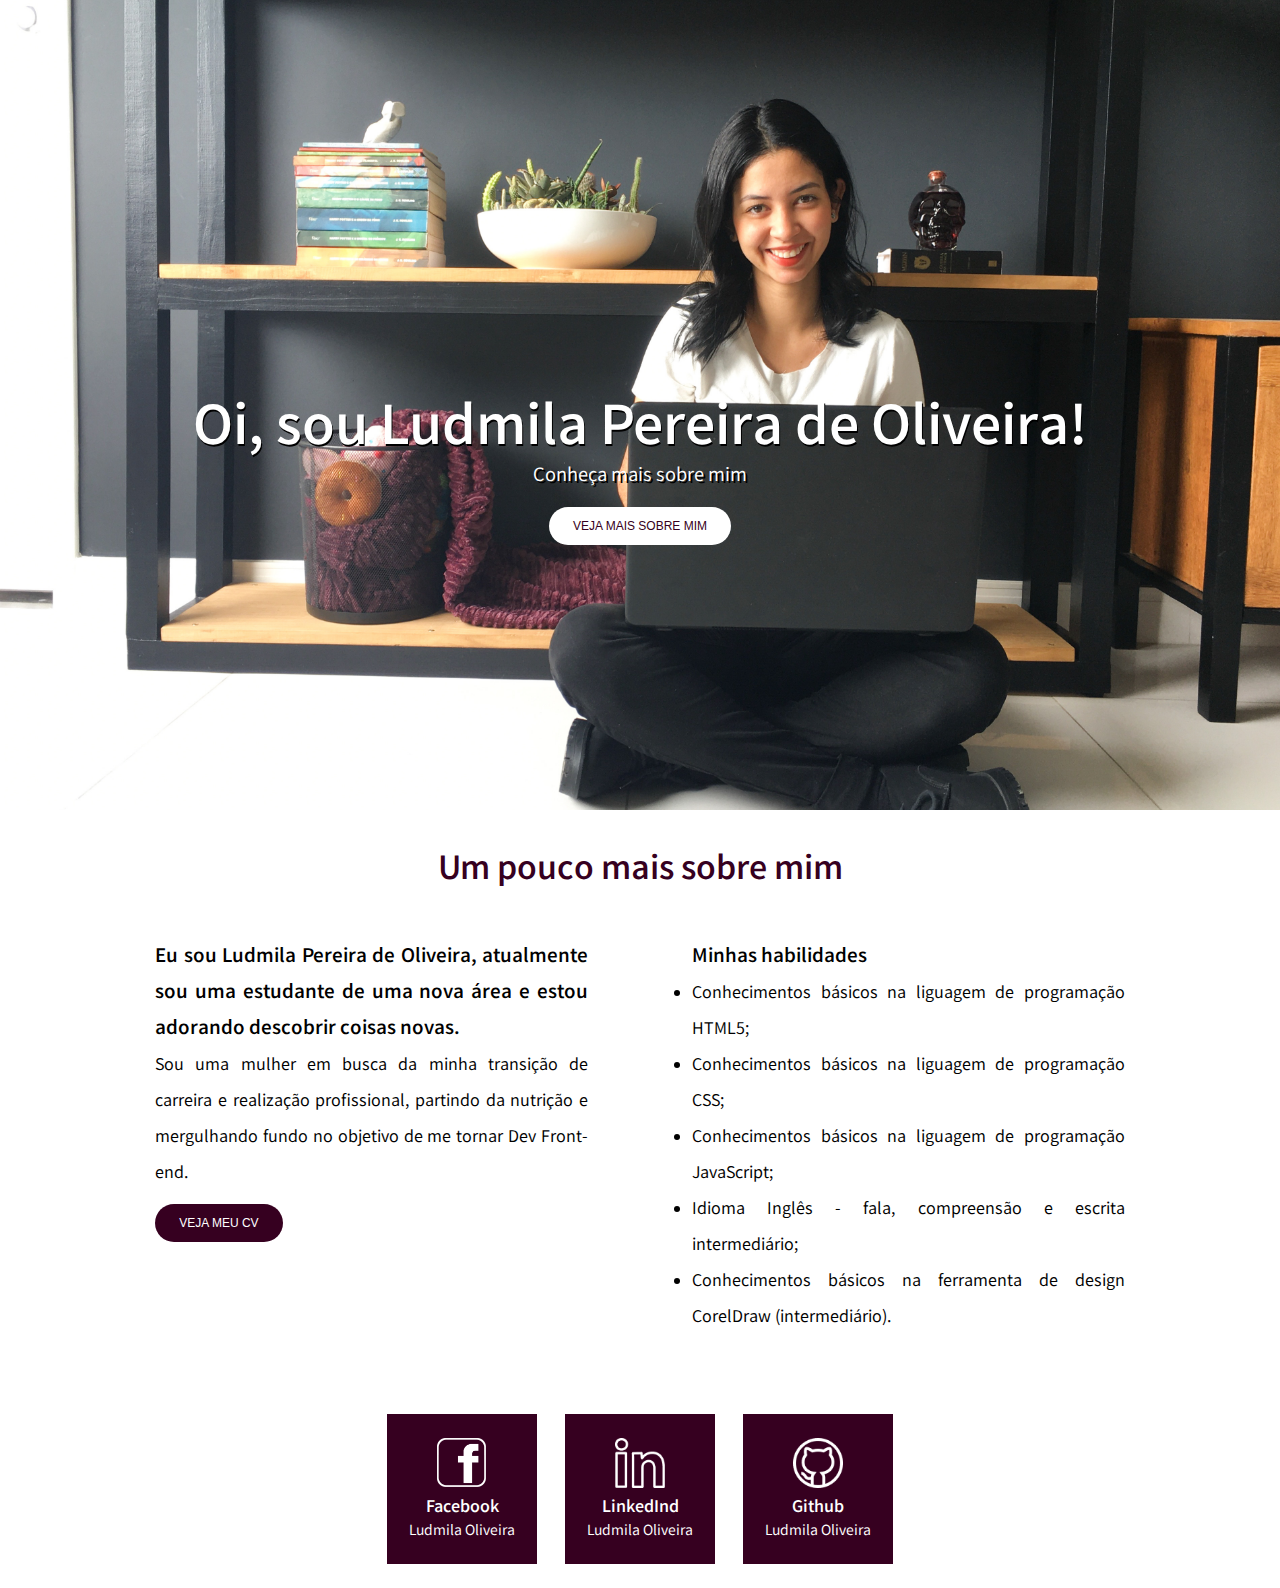
<file: index.html>
<!DOCTYPE html>
<html lang="pt-br">

<head>
    <meta charset="UTF-8">
    <meta name="viewport" content="width=device-width, initial-scale=1.0">
    <title>Ludmila Pereira</title>
    <link rel="stylesheet" href="./css/style.css">
    <link href="https://fonts.googleapis.com/css2?family=Varta:wght@300;400;500;515;600;700&display=swap"
        rel="stylesheet">
</head>

<body>

    <!-- Banner -->

    <header class="banner">
        <h1 class="banner_titulo">
            Oi, sou Ludmila Pereira de Oliveira!
        </h1>
        <p class="banner_descricao">
            Conheça mais sobre mim
        </p>
        <a href="#habilidades">
            <button class="botao botao_branco" id="habilidades_branco">
                Veja mais sobre mim
            </button>
        </a>
    </header>

    <!-- Seção principal  -->

    <section class="container">
        <h2 class="sobre_titulo">
            Um pouco mais sobre mim
        </h2>

        <!-- Sobre descrição-->

        <div class="sobre">
            <div class="sobre_descricao">
                <h3 class="sobre_descricao_titulo">
                    Eu sou Ludmila Pereira de Oliveira, atualmente sou uma estudante de uma nova área e estou adorando
                    descobrir coisas novas.
                </h3>
                <p class="sobre_descricao_texto">
                    Sou uma mulher em busca da minha transição de carreira e realização profissional, partindo da
                    nutrição e mergulhando fundo no objetivo de me tornar Dev Front-end.
                </p>
                <a href="/index2.html" target="_blank">
                    <button class="botao botao_vinho" id="habilidades_vinho">
                        Veja meu CV
                    </button>
                </a>


                <!-- Sobre habilidades -->

            </div>
            <div class="sobre_habilidades" id="habilidades">
                <h3 class="sobre_habilidades_titulo">
                    Minhas habilidades
                </h3>
                <ul class="habilidades_lista">
                    <li>
                        Conhecimentos básicos na liguagem de programação HTML5;
                    </li>
                    <li>
                        Conhecimentos básicos na liguagem de programação CSS;
                    </li>
                    <li>
                        Conhecimentos básicos na liguagem de programação JavaScript;
                    </li>
                    <li>
                        Idioma Inglês - fala, compreensão e escrita intermediário;
                    </li>
                    <li>
                        Conhecimentos básicos na ferramenta de design CorelDraw (intermediário).
                    </li>
                </ul>
            </div>
        </div>
    </section>

    <!-- Redes sociais -->

    <section class="footer">
        <div class="redes_sociais">
            <a href="https://www.facebook.com/ludmila.oliveira.338" target="_blank" class="redes_sociais_links">
                <img src="./img/facebook.png" alt="Ícone do Facebook" class="redes_sociais_img">
                <h4 class="redes_sociais_titulo">
                    Facebook
                </h4>
                <p class="name">Ludmila Oliveira</p>
            </a>
            <a href="https://www.linkedin.com/in/ludmila-oliveira-3b79621b3/" target="_blank"
                class="redes_sociais_links">
                <img src="./img/in.png" alt="Ícone do LinkedIn" class="redes_sociais_img">
                <h4 class="redes_sociais_titulo">
                    LinkedInd
                </h4>
                <p class="name">Ludmila Oliveira</p>
            </a>
            <a href="https://github.com/Ludmila-Oliveira" target="_blank" class="redes_sociais_links">
                <img src="./img/github.png" alt="Ícone do Github" class="redes_sociais_img">
                <h4 class="redes_sociais_titulo">
                    Github
                </h4>
                <p class="name">Ludmila Oliveira</p>
            </a>
        </div>
    </section>
</body>

</html>
</file>
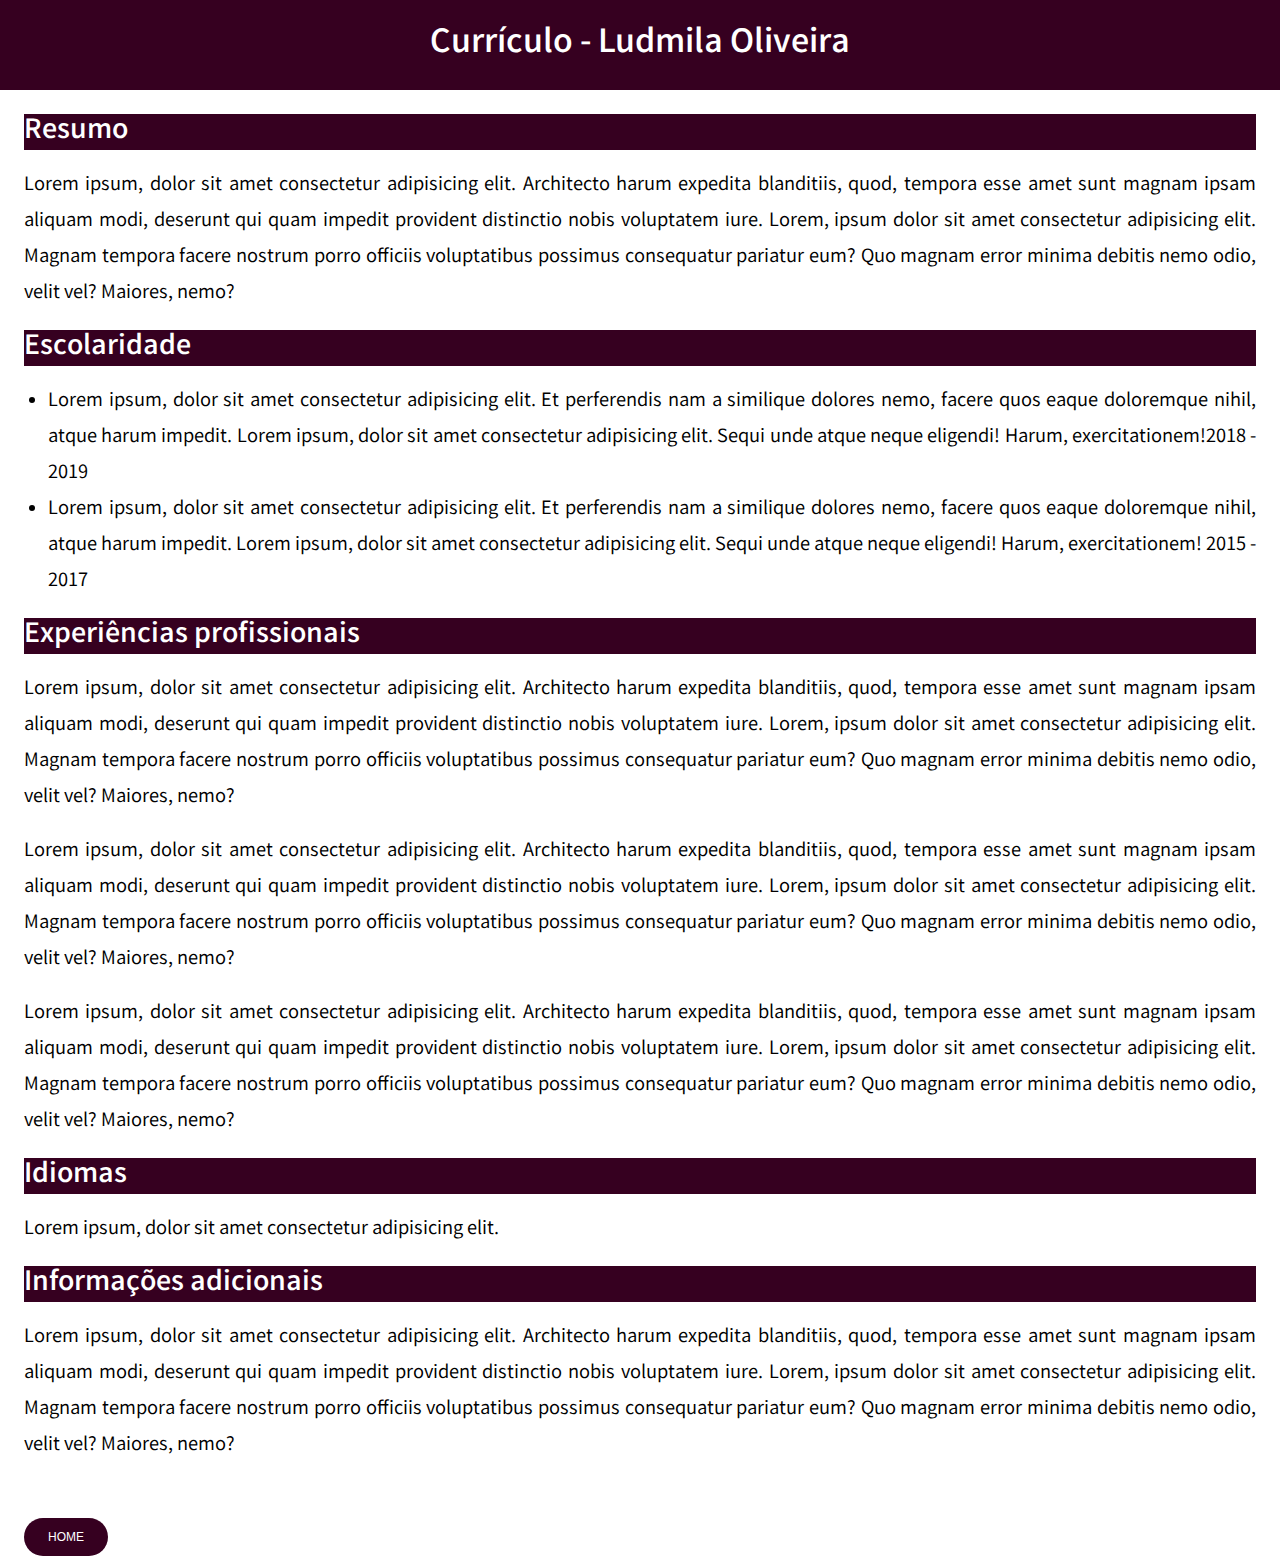
<file: index2.html>
<!DOCTYPE html>
<html lang="pt-br">

<head>
    <meta charset="UTF-8">
    <meta name="viewport" content="width=device-width, initial-scale=1.0">
    <title>Ludmila Pereira</title>
    <link rel="stylesheet" href="./css/style2.css">
    <link href="https://fonts.googleapis.com/css2?family=Varta:wght@300;400;500;515;600;700&display=swap"
        rel="stylesheet">
</head>

<body>
    <!-- Currículo -->
    <h1 class="curriculo_titulo">
        Currículo - Ludmila Oliveira
    </h1>
    <div class="container">
        <h2 class="subtitulos">
            Resumo
        </h2>
        <p class="subtitulos_texto">
            Lorem ipsum, dolor sit amet consectetur adipisicing elit. Architecto harum expedita blanditiis, quod,
            tempora
            esse amet sunt magnam ipsam aliquam modi, deserunt qui quam impedit provident distinctio nobis voluptatem
            iure.
            Lorem, ipsum dolor sit amet consectetur adipisicing elit. Magnam tempora facere nostrum porro officiis
            voluptatibus possimus consequatur pariatur eum? Quo magnam error minima debitis nemo odio, velit vel?
            Maiores,
            nemo?
        </p>

        <h2 class="subtitulos">
            Escolaridade
        </h2>
        <ul class="subtitulos_lista">
            <li>Lorem ipsum, dolor sit amet consectetur adipisicing elit. Et perferendis nam a similique dolores nemo,
                facere quos eaque doloremque nihil, atque harum impedit. Lorem ipsum, dolor sit amet consectetur adipisicing elit. Sequi unde atque neque eligendi! Harum,
                exercitationem!2018 - 2019</li>
            <li>Lorem ipsum, dolor sit amet consectetur adipisicing elit. Et perferendis nam a similique dolores nemo,
                facere quos eaque doloremque nihil, atque harum impedit. Lorem ipsum, dolor sit amet consectetur adipisicing elit. Sequi unde atque neque eligendi! Harum,
                exercitationem! 2015 - 2017</li>
        </ul>

        <h2 class="subtitulos">
            Experiências profissionais
        </h2>
        <p class="subtitulos_texto">
            Lorem ipsum, dolor sit amet consectetur adipisicing elit. Architecto harum expedita blanditiis, quod,
            tempora
            esse amet sunt magnam ipsam aliquam modi, deserunt qui quam impedit provident distinctio nobis voluptatem
            iure.
            Lorem, ipsum dolor sit amet consectetur adipisicing elit. Magnam tempora facere nostrum porro officiis
            voluptatibus possimus consequatur pariatur eum? Quo magnam error minima debitis nemo odio, velit vel?
            Maiores,
            nemo?
        </p>
        <p class="subtitulos_texto">
            Lorem ipsum, dolor sit amet consectetur adipisicing elit. Architecto harum expedita blanditiis, quod,
            tempora
            esse amet sunt magnam ipsam aliquam modi, deserunt qui quam impedit provident distinctio nobis voluptatem
            iure.
            Lorem, ipsum dolor sit amet consectetur adipisicing elit. Magnam tempora facere nostrum porro officiis
            voluptatibus possimus consequatur pariatur eum? Quo magnam error minima debitis nemo odio, velit vel?
            Maiores,
            nemo?
        </p>
        <p class="subtitulos_texto">
            Lorem ipsum, dolor sit amet consectetur adipisicing elit. Architecto harum expedita blanditiis, quod,
            tempora
            esse amet sunt magnam ipsam aliquam modi, deserunt qui quam impedit provident distinctio nobis voluptatem
            iure.
            Lorem, ipsum dolor sit amet consectetur adipisicing elit. Magnam tempora facere nostrum porro officiis
            voluptatibus possimus consequatur pariatur eum? Quo magnam error minima debitis nemo odio, velit vel?
            Maiores,
            nemo?
        </p>
        <h2 class="subtitulos">
            Idiomas
        </h2>
        <p class="subtitulos_texto">
            Lorem ipsum, dolor sit amet consectetur adipisicing elit.
        </p>
        <h2 class="subtitulos">
            Informações adicionais
        </h2>
        <p class="subtitulos_texto">
            Lorem ipsum, dolor sit amet consectetur adipisicing elit. Architecto harum expedita blanditiis, quod,
            tempora
            esse amet sunt magnam ipsam aliquam modi, deserunt qui quam impedit provident distinctio nobis voluptatem
            iure.
            Lorem, ipsum dolor sit amet consectetur adipisicing elit. Magnam tempora facere nostrum porro officiis
            voluptatibus possimus consequatur pariatur eum? Quo magnam error minima debitis nemo odio, velit vel?
            Maiores,
            nemo?
        </p>
    </div>

    <!-- Retorno para página principal -->

    <footer class="home">
    <a href="/index.html">
        <button class="botao botao_home" id="retorno_home">
            Home
        </button>
    </a>
    </footer>
</body>
</html>
</file>
<file: css/style.css>
/* comando para resetar as margens */

* {
    box-sizing: border-box;
    margin: 0px;
    padding: 0px;
}

:root {
    --first-color: rgb(255, 255, 255);
    --second-color: rgb(54, 0, 32);
    --shadow-color: rgb(0, 0, 0);  
}

a {
    text-decoration: none;
}

html {
    font-size: 12px;
}

body {
    font-family: 'Varta', sans-serif;
    font-size: 1.5rem;
    line-height: 3rem;

    background-color: var(--first-color);
}

.banner {
    background:url(../img/banner.jpeg) center no-repeat;
    background-size: cover;
    height: 90vh;
    padding-top: 45vh;

    text-align: center;

    color: var(--first-color);
}

.banner_titulo {
    font-size: 5rem;
    line-height: 4.5rem;
    text-shadow: 1.5px 1.5px var(--shadow-color);
}

.banner_descricao {
    font-size: 1.7rem;
    text-shadow: 1.5px 1.5px var(--shadow-color);
}

.botao {
    border-radius: 2rem;
    border-width: 0;

    margin-top: 1rem;
    padding: 1rem 2rem;

    font-size:1rem;
    text-transform: uppercase;
}

.botao_branco {
    background-color: var(--first-color);

    cursor: pointer;
}

#habilidades_branco {
    color: var(--second-color);
}

.botao_vinho {
    background-color: var(--second-color);

    cursor: pointer;
}

#habilidades_vinho {
    color: var(--first-color);
}

.container {
    padding: 2rem;
    max-width: 100%;
    margin: 0 auto;

    text-align: center;
}

.sobre_titulo {
    text-align: center;
    font-size: 3rem;
    color: var(--second-color);

    margin: 20px;
}

.sobre_descricao, .sobre_habilidades {
    width: 40%;
    display: inline-block;
    vertical-align: top;
    padding: 30px;

    text-align: justify;
}

.sobre_habilidades {
    margin-left: 40px;
}

.footer {
    padding: 2rem;
    max-width: 100%;
    margin: 0 auto;

    text-align: center;
}

.redes_sociais_links {
    display: inline-block;
    line-height: 2.0rem;

    background-color: var(--second-color);
    color: var(--first-color);

    width: 150px;
    height: 150px;
    padding: 2rem 0;
    margin: 0 1rem;
}

.redes_sociais_img {
    width: 50px;
    height: 50px;
}

.name {
    font-size: 1.3rem;
}
</file>
<file: css/style2.css>
/* comando para resetar as margens */

* {
    box-sizing: border-box;
    margin: 0px;
    padding: 0px;
}

:root {
    --first-color: rgb(255, 255, 255);
    --second-color: rgb(54, 0, 32);
    --shadow-color: rgb(0, 0, 0);  
}

a {
    text-decoration: none;
}

html {
    font-size: 12px;
}

body {
    font-family: 'Varta', sans-serif;
    font-size: 1.5rem;
    line-height: 3rem;

    background-color: var(--first-color);
}

.curriculo_titulo {
    background-color: var(--second-color);
    color: var(--first-color);

    height: 10vh;
    padding-top: 3vh;

    text-align: center;
}

.container {
    padding: 4rem;
    max-width: 100%;
    margin: 0 auto;
}

.subtitulos {
    font-size: 2.5rem;

    background-color: var(--second-color);
    color: var(--first-color);
}

.subtitulos_texto, .subtitulos_lista {
    font-size: 1.7rem;
    text-align: justify;

    margin-top: 1.5rem;
    margin-bottom: 1.5rem;
}

.subtitulos_lista {
    margin-left: 2rem;
}

.container {
    padding: 2rem;
    max-width: 100%;
    margin: 0 auto;
}

.botao {
    border-radius: 2rem;
    border-width: 0;

    margin-top: 1rem;
    margin-left: 2rem;
    padding: 1rem 2rem;

    font-size:1rem;
    text-transform: uppercase;
}

.botao_home {
    background-color: var(--second-color);

    cursor: pointer;
}

#retorno_home {
    color: var(--first-color);
}
</file>
